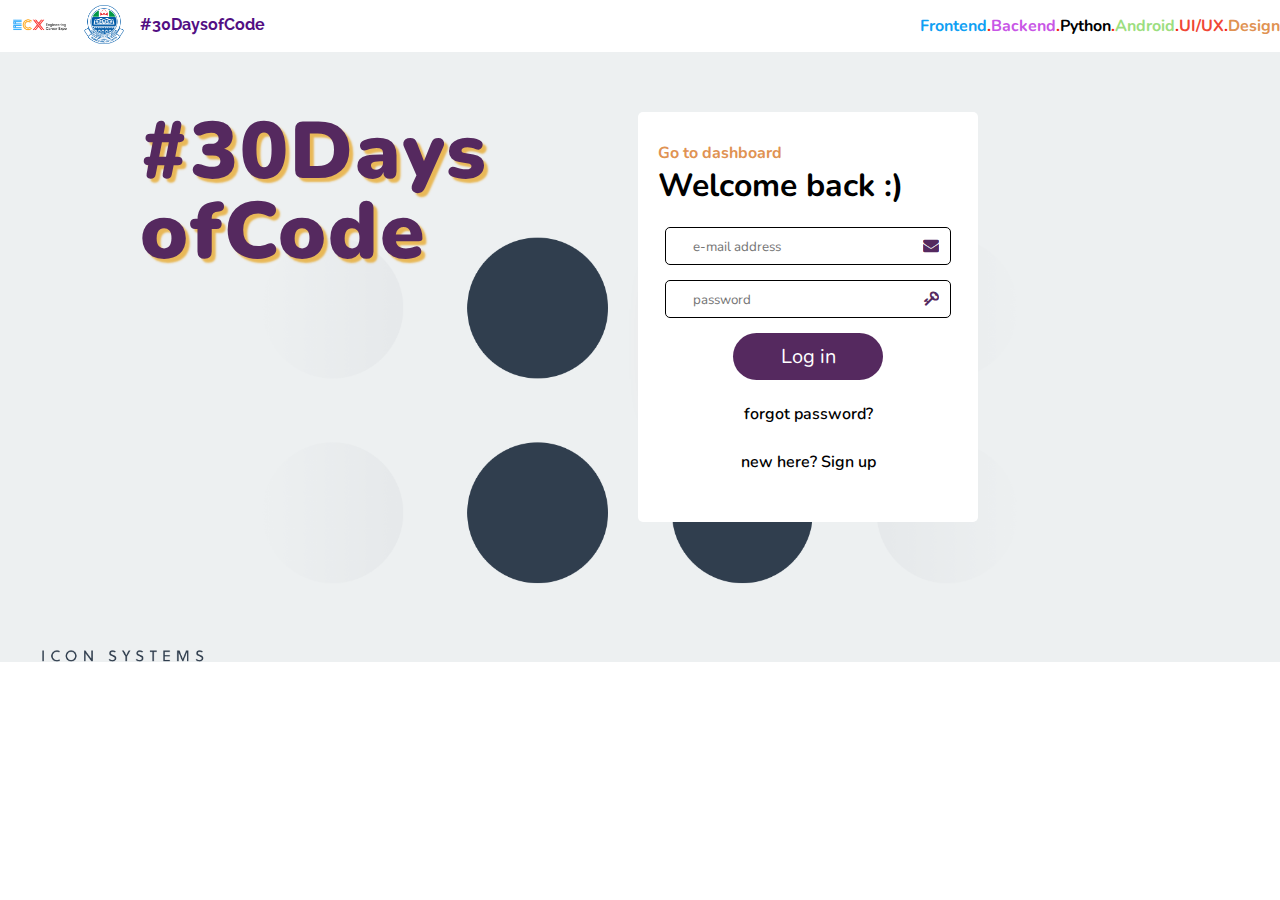
<file: last straw/login.html>
<!DOCTYPE html>
<html lang="en">
<head>
  <meta charset="UTF-8">
  <meta name="viewport" content="width=device-width, initial-scale=1.0">

  <link rel="icon" type="image/png" sizes="32x32" href="assets/favicon-32x32.png">
  <link rel="stylesheet" href="css/app.css">
  <link rel="stylesheet" href="https://cdnjs.cloudflare.com/ajax/libs/font-awesome/4.7.0/css/font-awesome.min.css">
  <link href="https://fonts.googleapis.com/css2?family=Nunito&family=Raleway:wght@300&display=swap" rel="stylesheet">


  <title>30 Days of Code - Last Straw</title>
</head>
<body>
  <nav>
    <div class="header-container">
      <div class="logo-part">
        <img class="logo" src="assets/brand.png" alt="ECX">
        <img class="logo-lag" src="assets/unilag.png" alt="Unilag">
        <h1 class="logo-header">#30DaysofCode</h1>
      </div>

      <div class="tracks">
        <h1 class="track-list">
          Frontend<span class="break">.</span><span class="backend">Backend</span><span class="break">.</span><span class="python">Python</span><span class="break">.</span><span class="android">Android</span><span class="break">.</span><span class="ui">UI/UX</span><span class="break">.</span><span class="design">Design</span>
        </h1>
      </div>
    </div>

  </nav>

  <div class="login">
    <div class="whole-flex">
      <h1 class="whole-header">#30Days<br>ofCode</h1>

    </div>

    <div class="card card-login">
      <a class="wa"href="dashboard.html">Go to dashboard</a>
      <h1 class="join">Welcome back :)</h1>
      <form class="signup" action="" method="post" target="_blank">
        <div class="group">
          <input type="email" placeholder="e-mail address" required><i class="fa fa-envelope icon" aria-hidden="true"></i>
        </div>

        <div class="group">
          <input type="password" placeholder="password" required><i class="fa fa-key icon" aria-hidden="true"></i>
        </div>

        <div class="button">
          <input type="submit" class="gbefun" value="Log in">
        </div>

        <p class="already wa"><a class="forgot" href="#">forgot password?</a><br>new here? <a href="index.html">Sign up</a></p>

      </form>

    </div>

  </div>






</body>
</html>
</file>
<file: last straw/css/app.css>
* {
  margin: 0;
  padding: 0; }

html {
  box-sizing: border-box;
  scroll-behavior: smooth; }
  html body {
    font-family: "Nunito", sans-serif; }

img.logo {
  width: 80px;
  padding-bottom: 10px; }

img.logo-lag {
  width: 40px; }

h1.logo-header {
  font-family: "Raleway", sans-serif;
  margin-top: -35px;
  margin-left: 140px;
  color: #520F83;
  font-size: 16px; }

span.break {
  color: #F3200F; }

h1.track-list {
  color: #0FA0F3;
  font-size: 16px; }

span.backend {
  color: #C856E6; }

span.python {
  color: #000000; }

span.android {
  color: #9CDE80; }

span.ui {
  color: #F04635; }

span.design {
  color: #E09252; }

.header-container {
  display: flex;
  flex-wrap: wrap;
  width: 100%;
  max-width: 1300px;
  margin: auto;
  justify-content: space-between; }

.track-list {
  margin-top: 10px; }

nav {
  padding: 5px 0 15px; }

.whole {
  padding-top: 60px;
  padding-bottom: 50px;
  background: url("back.png");
  background-repeat: no-repeat;
  background-size: cover; }

h1.whole-header {
  -webkit-text-shadow: 2px 2px 2px rgba(231, 166, 36, 0.75);
  -moz-text-shadow: 2px 2px 2px rgba(231, 166, 36, 0.75);
  text-shadow: 4px 4px 2px rgba(231, 166, 36, 0.75);
  color: #55295F;
  font-size: 5rem;
  line-height: 1;
  margin-left: 140px;
  font-weight: 900;
  letter-spacing: 2px; }

.lorem-container {
  background: #55295F;
  color: #fff;
  width: 280px;
  padding: 30px 40px 30px 200px;
  border-radius: 0 20px 20px 0;
  margin-top: 40px; }

p.dummy {
  font-weight: 500;
  font-size: 14px; }

.card {
  background: #fff;
  border-radius: 5px;
  width: 300px;
  height: 450px;
  padding: 30px 20px; }

.icon {
  color: #55295F;
  transform: scaleX(-1); }

.whole {
  display: flex;
  flex-wrap: wrap;
  justify-content: space-between; }

input {
  border: none;
  font-family: inherit;
  width: 230px;
  padding-left: 20px; }
  input:focus {
    outline: none; }

select.select {
  font-family: inherit;
  -moz-appearance: none;
  -webkit-appearance: none;
  cursor: pointer;
  border: none;
  width: 250px;
  padding-left: 20px;
  color: #979088; }
  select.select:focus {
    outline: none; }

.group {
  width: 90%;
  margin: auto;
  padding: 7px;
  border: 1px solid black;
  border-radius: 5px;
  margin-bottom: 15px; }

h1.join {
  margin-bottom: 20px; }

.gbefun {
  background: #55295F;
  color: #fff;
  font-family: inherit;
  padding: 10px 30px;
  border-radius: 30px;
  width: 100%;
  font-size: 20px;
  cursor: pointer; }

.button {
  width: 50%;
  margin: auto; }

p.already {
  font-weight: 600;
  text-align: center;
  margin-top: 10px; }
  p.already a {
    color: inherit;
    text-decoration: none; }
    p.already a:hover {
      text-decoration: underline; }

p.godzilla,
p.beamer {
  display: inline-block; }

img.o {
  width: 30px;
  margin-bottom: -10px;
  margin-right: 30px; }

.frontend-div,
.backend-div,
.python-div,
.android-div,
.ui-div,
.design-div {
  padding: 25px 20px;
  color: #fff;
  border-radius: 20px 0 0 20px;
  margin-top: 10px; }

.frontend-div {
  background: #0FA0F3; }

.backend-div {
  background: #C856E6; }

.python-div {
  background: #000000; }

.android-div {
  background: #9CDE80; }

.ui-div {
  background: #F04635; }

.design-div {
  background: #E09252; }

p.beamer {
  color: #000000; }

.login-flex {
  display: block; }

.login {
  padding-top: 60px;
  padding-bottom: 50px;
  background: url("back.png");
  background-repeat: no-repeat;
  background-size: cover;
  display: flex;
  height: 500px; }

.card.card-login {
  margin-left: 150px;
  height: 350px; }

p.already.wa {
  line-height: 3; }

.my-flex {
  display: flex;
  justify-content: space-between;
  margin-top: 10px;
  width: 100%;
  max-width: 1300px;
  margin: auto; }

.details {
  display: flex;
  width: 40%; }

.image {
  width: 30px;
  height: 30px;
  padding: 10px;
  border: 2px solid #55295F;
  border-radius: 50%;
  margin-right: 10px; }

img.myface {
  width: 100%; }

p.boss {
  font-weight: 600;
  font-size: 14px;
  margin-top: 5px; }

p.my-track {
  font-size: 8px; }

.track {
  padding: 5px;
  text-align: center;
  background: #0FA0F3;
  color: #fff;
  border-radius: 20px;
  margin-top: 5px; }

a.links {
  width: 24px; }

.home,
.inactive {
  width: 100%;
  margin-top: 20px; }

img.choose {
  width: 100%; }

.space {
  width: 60%; }

.home {
  border-bottom: 5px solid #55295F;
  padding-bottom: 5px; }

img.medal {
  width: 25px;
  height: 25px; }

.help {
  width: 24px;
  height: 24px; }

.points {
  display: flex;
  margin-top: 20px; }

.position {
  display: flex;
  margin-top: 20px; }

img.help {
  margin-top: 20px; }

.day {
  background: #55295F;
  color: #fff;
  padding: 2px;
  border-radius: 5px;
  text-align: center;
  height: 24px;
  width: 24px;
  display: grid;
  place-items: center; }

.day-text {
  font-size: 8px;
  font-weight: 600; }

p.my-points {
  font-weight: 600;
  font-size: 12px;
  margin-top: 5px;
  margin-left: 20px; }

a.links.jo {
  margin-right: 120px; }

.hold-on {
  background: #0FA0F3;
  height: 1000px; }

h1.whole-header.smoke {
  float: right;
  margin-top: 700px;
  opacity: 0.5; }

.shit {
  width: 100%;
  margin: auto;
  position: absolute;
  margin-top: -950px; }

.box-flex {
  width: 100%;
  max-width: 1300px;
  margin: auto;
  display: flex;
  justify-content: space-between;
  flex-wrap: wrap;
  position: relative; }

.boxes {
  overflow: hidden;
  background: #D4BA8F;
  width: 200px;
  height: 190px;
  border-radius: 15px;
  margin-bottom: 30px; }

h1.whole-header.thirty {
  margin: 0;
  font-size: 28px;
  letter-spacing: 0;
  text-shadow: none;
  margin-left: -8px;
  margin-top: 30px; }

h1.chaii {
  color: #0FA0F3;
  font-size: 50px;
  line-height: 0.8;
  margin-left: 80px;
  margin-top: 30px; }

p.no {
  color: #fff;
  font-size: 14px;
  text-align: center;
  margin-top: -180px;
  font-weight: 600; }

p.grade {
  color: #fff;
  font-size: 14px;
  font-weight: 600;
  margin-top: 110px;
  margin-left: 10px; }

.lead-under {
  width: 100%;
  max-width: 1300px;
  margin: auto; }

a.jasi {
  color: #fff; }

.leaderboard {
  background: #55295F;
  padding: 50px 0;
  height: 1150px;
  overflow: hidden; }

img.leader-img {
  width: 30px;
  margin-left: 15px;
  margin-bottom: -10px; }

h1.leaderboard-header {
  display: inline-block;
  color: #ffffff;
  font-size: 18px;
  margin-left: 15px; }

img.arrow {
  margin-bottom: -10px; }

select.umlilo {
  -moz-appearance: none;
  -webkit-appearance: none;
  appearance: none;
  cursor: pointer;
  border: none;
  background: transparent;
  color: #fff;
  font-family: inherit;
  margin-left: 25px; }
  select.umlilo:focus {
    outline: none; }
  select.umlilo option {
    color: #55295F; }

.dropdownLink, .dropdownLink2 {
  display: none; }

img.drop {
  width: 24px;
  margin-bottom: -8px;
  margin-left: -25px; }

h1.whole-header.mind {
  font-size: 7rem;
  opacity: 0.4;
  margin-left: 900px;
  margin-bottom: -1200px; }

.person-position {
  background: #fff;
  height: 40px;
  width: 40px;
  border-radius: 50%;
  text-align: center;
  display: grid;
  place-items: center;
  margin-left: 75px;
  margin-bottom: 5px; }

.lead-under {
  margin-top: 950px; }

.imagefine {
  overflow: hidden;
  height: 70px;
  width: 70px;
  border-radius: 50%;
  text-align: center;
  display: inline-block;
  margin-top: -30px; }

img.avatar {
  transform: rotate(355deg); }

.person {
  color: #fff;
  width: 400px;
  background: #0FA0F3;
  height: 45px;
  border-radius: 50px;
  padding: 0 10px; }

.blues,
.jazz {
  display: inline-block; }

.jazz {
  float: right;
  margin-top: 15px;
  margin-right: 20px; }

.blues {
  margin-top: 15px;
  margin-left: 10px;
  position: absolute; }

.blow {
  margin-bottom: 30px; }

.jaguar {
  margin-top: 10px; }

.person.phil {
  background: #E09252; }

.person.petra {
  background: #333; }

.you {
  color: #fff;
  text-align: center;
  font-weight: 400;
  margin-top: 20px;
  font-size: 24px; }

.brother {
  color: #fff;
  width: 450px;
  background: #0FA0F3;
  height: 40px;
  border-radius: 50px;
  padding: 0 30px;
  margin-top: 30px;
  margin-left: 200px; }

.small-img-container {
  overflow: hidden;
  height: 50px;
  width: 50px;
  border-radius: 50%;
  text-align: center;
  display: inline-block;
  margin-top: -10px;
  margin-left: 30px; }

img.small-img {
  width: 100%;
  transform: rotate(355deg); }

p.codeine {
  float: right;
  margin-top: 10px;
  margin-left: -20px; }

p.bruh {
  display: inline-block;
  margin-top: 10px;
  margin-left: 20px;
  position: absolute; }

p.toosie {
  margin-top: 10px;
  position: absolute; }

.brother.bismillah {
  background: #E09252; }

.leaderbooard-flex {
  display: flex;
  flex-wrap: wrap; }

.brother.purple {
  background: #C856E6; }

.brother.black {
  background: #333333; }

.brother.red {
  background: #F04635; }

.dashboard {
  background: #D6E8EB; }

.white-card {
  background: #fff;
  width: 300px;
  border-radius: 5px;
  padding: 20px 10px; }

h1.today {
  font-size: 22px;
  margin-top: 40px;
  margin-bottom: 20px; }

p.lorem-oro {
  font-size: 15px;
  line-height: 1.5; }

img.japa {
  width: 18px; }

.plus,
.one {
  display: inline-block;
  font-size: 15px; }

.oshe {
  float: right; }

.stuff {
  border-top: 1px solid #333;
  border-bottom: 1px solid #333;
  padding: 5px 0;
  margin: 10px 0; }

p.transparent {
  color: #D6E8EB;
  font-size: 14px; }

.dashboard-flex {
  width: 100%;
  max-width: 1200px;
  margin: auto;
  display: flex;
  flex-wrap: wrap;
  justify-content: space-between; }

p.answer {
  font-weight: 500; }

input.type {
  width: 250px;
  border: 0.5px solid #333;
  border-radius: 5px;
  font-family: inherit;
  padding: 5px 10px; }
  input.type:focus {
    outline: none; }

.shepe-container {
  text-align: center;
  margin-top: 10px; }

button.shepe {
  font-family: inherit;
  border: transparent;
  border-radius: 20px;
  padding: 10px 50px;
  cursor: pointer;
  background: #55295F;
  color: #fff;
  margin: auto; }

.col-2 {
  width: 700px;
  background: #fff;
  padding-top: 20px;
  margin-bottom: 50px; }

.whole-header.smoke {
  display: none; }

.brown {
  font-size: 14px;
  background: #F1EFEF;
  padding: 10px 20px; }

.white {
  font-size: 14px;
  background: #fff;
  padding: 10px 20px; }

a.wa {
  color: #E09252;
  text-decoration: none;
  font-weight: 700;
  margin-top: 60px; }
  a.wa:hover {
    text-decoration: underline; }

p.here {
  float: right; }

p.ramadan {
  display: inline-block;
  margin-left: 30px;
  line-height: 1.5; }

p.fuck {
  display: inline-block; }

@media (max-width: 768px) {
  h1.whole-header,
  .lorem-container {
    display: none; }

  .card {
    margin: auto; }

  nav {
    background: #D6E8EB; }

  h1.track-list {
    font-size: 14px; }

  .tracks {
    margin: auto; }

  h1.logo-header {
    margin: 0;
    text-align: center; }

  .logo-part {
    margin: auto; }

  .frontend-div,
  .backend-div,
  .python-div,
  .android-div,
  .ui-div,
  .design-div {
    border-radius: 30px; }

  .dreamer {
    margin: auto; }

  h1.all {
    font-size: 20px;
    text-align: center;
    margin-top: 30px; }

  .card.card-login {
    margin: auto;
    margin-top: 0; }

  .box-flex {
    justify-content: space-around; }

  p.no {
    margin: 0;
    margin-top: -100px; }

  .hold-on {
    background: #fff; }

  .my-flex .details,
  .my-flex a.links,
  .my-flex .points,
  .my-flex .position,
  .my-flex a.help-link {
    display: none; }

  .my-flex .dropdownLink {
    display: block;
    position: absolute;
    top: 140px;
    left: 20px; }

  .my-flex.responsive .dropdownLink {
    top: 10px;
    left: 120px; }

  .my-flex.responsive {
    flex-direction: column;
    width: 100px;
    -webkit-box-shadow: -1px 1px 12px 0px rgba(0, 0, 0, 0.75);
    -moz-box-shadow: -1px 1px 12px 0px rgba(0, 0, 0, 0.75);
    box-shadow: -1px 1px 12px 0px rgba(0, 0, 0, 0.75);
    background: #fff;
    height: 600px;
    margin-top: 50px;
    position: absolute;
    z-index: 1;
    padding: 30px 0;
    padding-left: 20px; }

  .my-flex.responsive .details,
  .my-flex.responsive a.links,
  .my-flex.responsive .points,
  .my-flex.responsive .position,
  .my-flex.responsive a.help-link {
    display: block; }

  .my-flex.responsive .details .track {
    width: 100%; }

  .my-flex.responsive .points p.my-points,
  .my-flex.responsive .position p.my-points {
    margin: 0; }

  .dashboard-flex {
    justify-content: space-around; }

  .col-1 {
    margin-top: 40px; }

  .col-2 {
    width: 90%;
    margin-top: 50px; }

  p.fuck,
  p.here {
    display: block; }

  p.ramadan {
    display: none; }

  p.here {
    float: none; }

  h1.whole-header.mind {
    display: none; }

  .lead-under {
    margin-top: 30px; }

  .others {
    width: 90%;
    margin: auto; }

  .leaderboard {
    padding: 20px 0;
    height: 1350px; }

  .brother {
    width: 80%;
    margin: auto;
    margin-top: 30px; }

  .blow {
    margin-left: 30px; }

  .person {
    width: 80%;
    margin: auto; }

  h1.you,
  .jaguar.gbese {
    display: none; }

  .first {
    width: 100%;
    margin-bottom: 80px; } }

/*# sourceMappingURL=app.css.map */
</file>
